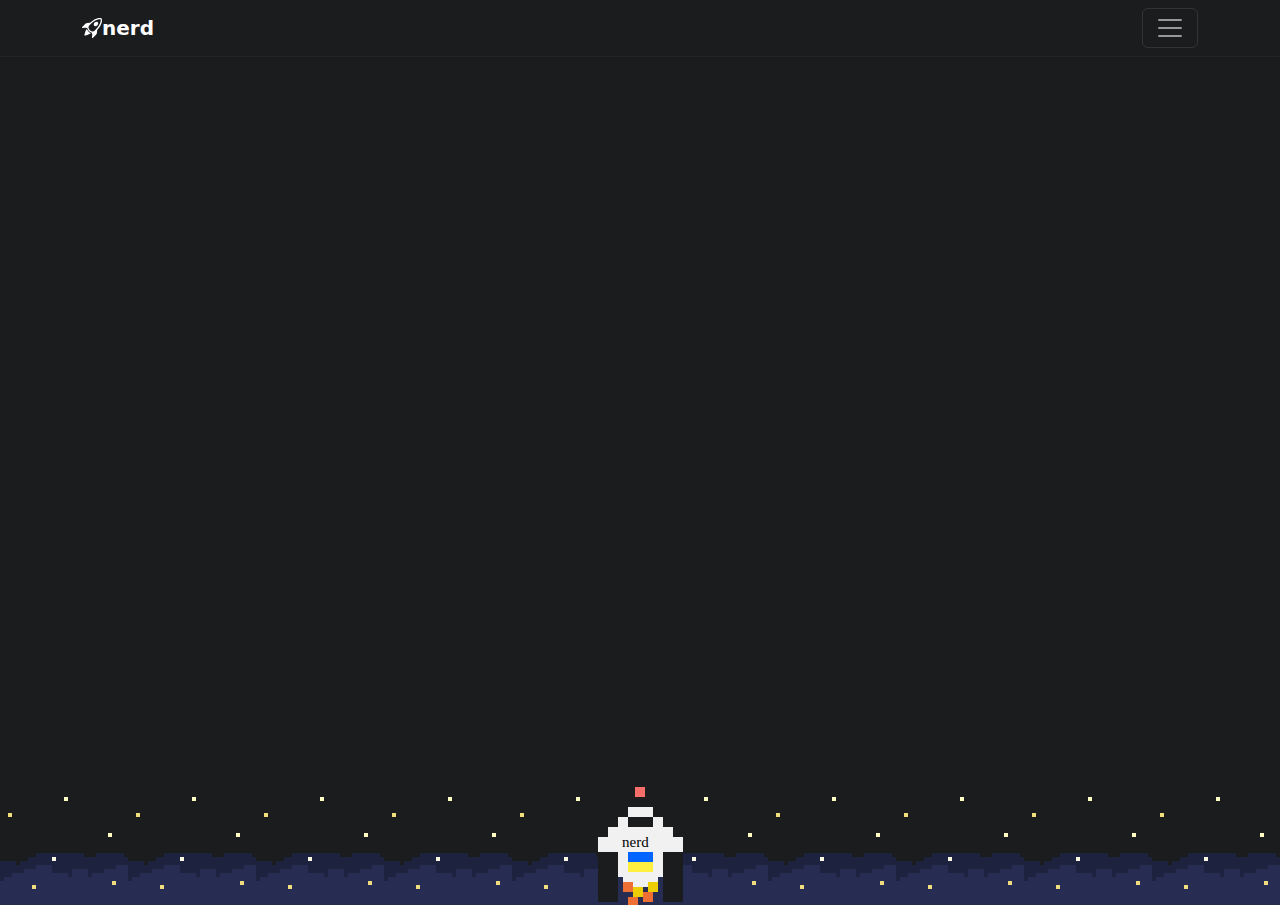
<file: docs/index.html>
<!doctype html>
<html lang="en" data-bs-theme="auto">
  <head>
    <link href="https://fonts.googleapis.com/css?family=Fredoka+One" rel="stylesheet">
    <link href="https://fonts.googleapis.com/icon?family=Material+Icons" rel="stylesheet">
    <link href="css/index.css" rel="stylesheet">

    <script src="assets/dist/js/color-modes.js"></script>

    <meta charset="utf-8">
    <meta name="viewport" content="width=device-width, initial-scale=1">
    <meta name="description" content="">
    <meta name="author" content="Mark Otto, Jacob Thornton, and Bootstrap contributors">
    <meta name="generator" content="Hugo 0.112.5">
    <title>Nerd: self-learning portal for devs</title>

    <link rel="canonical" href="https://getbootstrap.com/docs/5.3/examples/album/">

    

    

<link href="assets/dist/css/bootstrap.min.css" rel="stylesheet">

    <style>
      .bd-placeholder-img {
        font-size: 1.125rem;
        text-anchor: middle;
        -webkit-user-select: none;
        -moz-user-select: none;
        user-select: none;
      }

      @media (min-width: 768px) {
        .bd-placeholder-img-lg {
          font-size: 3.5rem;
        }
      }

      .b-example-divider {
        width: 100%;
        height: 3rem;
        background-color: rgba(0, 0, 0, .1);
        border: solid rgba(0, 0, 0, .15);
        border-width: 1px 0;
        box-shadow: inset 0 .5em 1.5em rgba(0, 0, 0, .1), inset 0 .125em .5em rgba(0, 0, 0, .15);
      }

      .b-example-vr {
        flex-shrink: 0;
        width: 1.5rem;
        height: 100vh;
      }

      .bi {
        vertical-align: -.125em;
        fill: currentColor;
      }

      .nav-scroller {
        position: relative;
        z-index: 2;
        height: 2.75rem;
        overflow-y: hidden;
      }

      .nav-scroller .nav {
        display: flex;
        flex-wrap: nowrap;
        padding-bottom: 1rem;
        margin-top: -1px;
        overflow-x: auto;
        text-align: center;
        white-space: nowrap;
        -webkit-overflow-scrolling: touch;
      }

      .btn-bd-primary {
        --bd-violet-bg: #712cf9;
        --bd-violet-rgb: 112.520718, 44.062154, 249.437846;

        --bs-btn-font-weight: 600;
        --bs-btn-color: var(--bs-white);
        --bs-btn-bg: var(--bd-violet-bg);
        --bs-btn-border-color: var(--bd-violet-bg);
        --bs-btn-hover-color: var(--bs-white);
        --bs-btn-hover-bg: #6528e0;
        --bs-btn-hover-border-color: #6528e0;
        --bs-btn-focus-shadow-rgb: var(--bd-violet-rgb);
        --bs-btn-active-color: var(--bs-btn-hover-color);
        --bs-btn-active-bg: #5a23c8;
        --bs-btn-active-border-color: #5a23c8;
      }
      .bd-mode-toggle {
        z-index: 1500;
      }
    </style>

    
  </head>
  <body>
    <svg xmlns="http://www.w3.org/2000/svg" style="display: none;">
      <symbol id="check2" viewBox="0 0 16 16">
        <path d="M13.854 3.646a.5.5 0 0 1 0 .708l-7 7a.5.5 0 0 1-.708 0l-3.5-3.5a.5.5 0 1 1 .708-.708L6.5 10.293l6.646-6.647a.5.5 0 0 1 .708 0z"/>
      </symbol>
      <symbol id="circle-half" viewBox="0 0 16 16">
        <path d="M8 15A7 7 0 1 0 8 1v14zm0 1A8 8 0 1 1 8 0a8 8 0 0 1 0 16z"/>
      </symbol>
      <symbol id="moon-stars-fill" viewBox="0 0 16 16">
        <path d="M6 .278a.768.768 0 0 1 .08.858 7.208 7.208 0 0 0-.878 3.46c0 4.021 3.278 7.277 7.318 7.277.527 0 1.04-.055 1.533-.16a.787.787 0 0 1 .81.316.733.733 0 0 1-.031.893A8.349 8.349 0 0 1 8.344 16C3.734 16 0 12.286 0 7.71 0 4.266 2.114 1.312 5.124.06A.752.752 0 0 1 6 .278z"/>
        <path d="M10.794 3.148a.217.217 0 0 1 .412 0l.387 1.162c.173.518.579.924 1.097 1.097l1.162.387a.217.217 0 0 1 0 .412l-1.162.387a1.734 1.734 0 0 0-1.097 1.097l-.387 1.162a.217.217 0 0 1-.412 0l-.387-1.162A1.734 1.734 0 0 0 9.31 6.593l-1.162-.387a.217.217 0 0 1 0-.412l1.162-.387a1.734 1.734 0 0 0 1.097-1.097l.387-1.162zM13.863.099a.145.145 0 0 1 .274 0l.258.774c.115.346.386.617.732.732l.774.258a.145.145 0 0 1 0 .274l-.774.258a1.156 1.156 0 0 0-.732.732l-.258.774a.145.145 0 0 1-.274 0l-.258-.774a1.156 1.156 0 0 0-.732-.732l-.774-.258a.145.145 0 0 1 0-.274l.774-.258c.346-.115.617-.386.732-.732L13.863.1z"/>
      </symbol>
      <symbol id="sun-fill" viewBox="0 0 16 16">
        <path d="M8 12a4 4 0 1 0 0-8 4 4 0 0 0 0 8zM8 0a.5.5 0 0 1 .5.5v2a.5.5 0 0 1-1 0v-2A.5.5 0 0 1 8 0zm0 13a.5.5 0 0 1 .5.5v2a.5.5 0 0 1-1 0v-2A.5.5 0 0 1 8 13zm8-5a.5.5 0 0 1-.5.5h-2a.5.5 0 0 1 0-1h2a.5.5 0 0 1 .5.5zM3 8a.5.5 0 0 1-.5.5h-2a.5.5 0 0 1 0-1h2A.5.5 0 0 1 3 8zm10.657-5.657a.5.5 0 0 1 0 .707l-1.414 1.415a.5.5 0 1 1-.707-.708l1.414-1.414a.5.5 0 0 1 .707 0zm-9.193 9.193a.5.5 0 0 1 0 .707L3.05 13.657a.5.5 0 0 1-.707-.707l1.414-1.414a.5.5 0 0 1 .707 0zm9.193 2.121a.5.5 0 0 1-.707 0l-1.414-1.414a.5.5 0 0 1 .707-.707l1.414 1.414a.5.5 0 0 1 0 .707zM4.464 4.465a.5.5 0 0 1-.707 0L2.343 3.05a.5.5 0 1 1 .707-.707l1.414 1.414a.5.5 0 0 1 0 .708z"/>
      </symbol>
    </svg>
    
<header data-bs-theme="dark">
  <div class="collapse" id="navbarHeader" style="background-color: #1B1C1E;">
    <div class="container">
      <div class="row">
        <div class="col-sm-8 col-md-7 py-4">
          <h4>About</h4>
          <p class="text-body-secondary">Want to practice? Check out projects <a href="./portal.html">portal</a>.</p>
        </div>
        <div class="col-sm-4 offset-md-1 py-4">
          <h4>Contact</h4>
          <ul class="list-unstyled">
            <li><a href="#" class="text-white">Follow on Twitter</a></li>
            <li><a href="#" class="text-white">Like on Facebook</a></li>
            <li><a href="#" class="text-white">Email me</a></li>
          </ul>
        </div>
      </div>
    </div>
  </div>
  <div class="navbar navbar-dark shadow-sm" style="background-color: #1B1C1E;">
    <div class="container">
      <a href="./" class="navbar-brand d-flex align-items-center">
        <svg xmlns="http://www.w3.org/2000/svg" width="20" height="20" fill="currentColor" class="bi bi-rocket-takeoff" viewBox="0 0 16 16">
          <path d="M9.752 6.193c.599.6 1.73.437 2.528-.362.798-.799.96-1.932.362-2.531-.599-.6-1.73-.438-2.528.361-.798.8-.96 1.933-.362 2.532Z"/>
          <path d="M15.811 3.312c-.363 1.534-1.334 3.626-3.64 6.218l-.24 2.408a2.56 2.56 0 0 1-.732 1.526L8.817 15.85a.51.51 0 0 1-.867-.434l.27-1.899c.04-.28-.013-.593-.131-.956a9.42 9.42 0 0 0-.249-.657l-.082-.202c-.815-.197-1.578-.662-2.191-1.277-.614-.615-1.079-1.379-1.275-2.195l-.203-.083a9.556 9.556 0 0 0-.655-.248c-.363-.119-.675-.172-.955-.132l-1.896.27A.51.51 0 0 1 .15 7.17l2.382-2.386c.41-.41.947-.67 1.524-.734h.006l2.4-.238C9.005 1.55 11.087.582 12.623.208c.89-.217 1.59-.232 2.08-.188.244.023.435.06.57.093.067.017.12.033.16.045.184.06.279.13.351.295l.029.073a3.475 3.475 0 0 1 .157.721c.055.485.051 1.178-.159 2.065Zm-4.828 7.475.04-.04-.107 1.081a1.536 1.536 0 0 1-.44.913l-1.298 1.3.054-.38c.072-.506-.034-.993-.172-1.418a8.548 8.548 0 0 0-.164-.45c.738-.065 1.462-.38 2.087-1.006ZM5.205 5c-.625.626-.94 1.351-1.004 2.09a8.497 8.497 0 0 0-.45-.164c-.424-.138-.91-.244-1.416-.172l-.38.054 1.3-1.3c.245-.246.566-.401.91-.44l1.08-.107-.04.039Zm9.406-3.961c-.38-.034-.967-.027-1.746.163-1.558.38-3.917 1.496-6.937 4.521-.62.62-.799 1.34-.687 2.051.107.676.483 1.362 1.048 1.928.564.565 1.25.941 1.924 1.049.71.112 1.429-.067 2.048-.688 3.079-3.083 4.192-5.444 4.556-6.987.183-.771.18-1.345.138-1.713a2.835 2.835 0 0 0-.045-.283 3.078 3.078 0 0 0-.3-.041Z"/>
          <path d="M7.009 12.139a7.632 7.632 0 0 1-1.804-1.352A7.568 7.568 0 0 1 3.794 8.86c-1.102.992-1.965 5.054-1.839 5.18.125.126 3.936-.896 5.054-1.902Z"/>
        </svg>
        <strong>nerd</strong>
      </a>
      <button class="navbar-toggler" type="button" data-bs-toggle="collapse" data-bs-target="#navbarHeader" aria-controls="navbarHeader" aria-expanded="false" aria-label="Toggle navigation">
        <span class="navbar-toggler-icon"></span>
      </button>
    </div>
  </div>
</header>

<main style="background-color: #1B1C1E;">
    <div class="wrapper">
        <div class="wrapper-container">
            <div id="content">
                <svg id="graph-svg"></svg>
            </div>
        </div>
    </div>
</main>

<div class="footer">
    <div class="footer-container">
        <svg width="120" height="128">
            <!-- <rect x="55" y="0" width="10" height="10" style="fill:#424242;stroke:6137A3;stroke-width:0.3;"/> -->
            <rect x="55" y="10" width="10" height="10" style="fill:#F56E6C;stroke:6137A3;stroke-width:0.3;"/>
            <!-- <rect x="48" y="20" width="25" height="10" style="fill:#424242;stroke:6137A3;stroke-width:0.3;"/> -->
            <rect x="48" y="30" width="25" height="10" style="fill:#F1F1F2;stroke:F1F1F2;stroke-width:0.3;"/>
            <rect x="38" y="40" width="45" height="10" style="fill:#F1F1F2;stroke:F1F1F2;stroke-width:0.3;"/>
            <rect x="48" y="40" width="25" height="10" style="fill:#1B1C1E;stroke:6137A3;stroke-width:0.3;"/>
            <rect x="28" y="50" width="65" height="10" style="fill:#F1F1F2;stroke:F1F1F2;stroke-width:0.3;"/>
            <rect x="18" y="60" width="85" height="10" style="fill:#F1F1F2;stroke:F1F1F2;stroke-width:0.3;"/>
            <rect x="28" y="50" width="65" height="10" style="fill:#F1F1F2;stroke:F1F1F2;stroke-width:0.3;"/>
            <rect x="18" y="60" width="85" height="10" style="fill:#F1F1F2;stroke:F1F1F2;stroke-width:0.3;"/>
            <g>
                <rect x="18" y="70" width="85" height="10" style="fill:#F1F1F2;stroke:F1F1F2;stroke-width:0.3;"/>
                <text x="42" y="70" font-family="Arial black" font-size="15" fill="#000000">nerd</text>
            </g>
            <rect x="28" y="80" width="65" height="10" style="fill:#F1F1F2;stroke:F1F1F2;stroke-width:0.3;"/>
            <rect x="28" y="90" width="65" height="10" style="fill:#F1F1F2;stroke:F1F1F2;stroke-width:0.3;"/>
            
            <rect x="48" y="75" width="25" height="10" style="fill:#0464ff;stroke:F1F1F2;stroke-width:0.3;"/>
            <rect x="48" y="85" width="25" height="10" style="fill:#ffef3f;stroke:F1F1F2;stroke-width:0.3;"/>
            
            <rect x="43" y="100" width="35" height="10" style="fill:#F1F1F2;stroke:F1F1F2;stroke-width:0.3;"/>
            <rect x="18" y="75" width="20" height="50" style="fill:#1B1C1E;stroke:424242;stroke-width:0.3;"/>
            <rect x="83" y="75" width="20" height="50" style="fill:#1B1C1E;stroke:424242;stroke-width:0.3;"/>
            <rect x="43" y="105" width="10" height="10" style="fill:#ED6F33;stroke:ED6F33;stroke-width:0.3;"/>
            <rect x="53" y="110" width="10" height="10" style="fill:#EDCD04;stroke:EDCD04;stroke-width:0.3;"/>
            <rect x="63" y="115" width="10" height="10" style="fill:#ED6F33;stroke:ED6F33;stroke-width:0.3;"/>
            <rect x="68" y="105" width="10" height="10" style="fill:#EDCD04;stroke:EDCD04;stroke-width:0.3;"/>
            <rect x="48" y="120" width="10" height="10" style="fill:#ED6F33;stroke:EDCD04;stroke-width:0.3;"/>
        </svg>
    </div>
</div>
<script src="assets/dist/js/bootstrap.bundle.min.js"></script>

<script src="https://d3js.org/d3.v6.min.js"></script>
<script src="js/data.js"></script>
<script src="js/index.js"></script>

    </body>
</html>
</file>
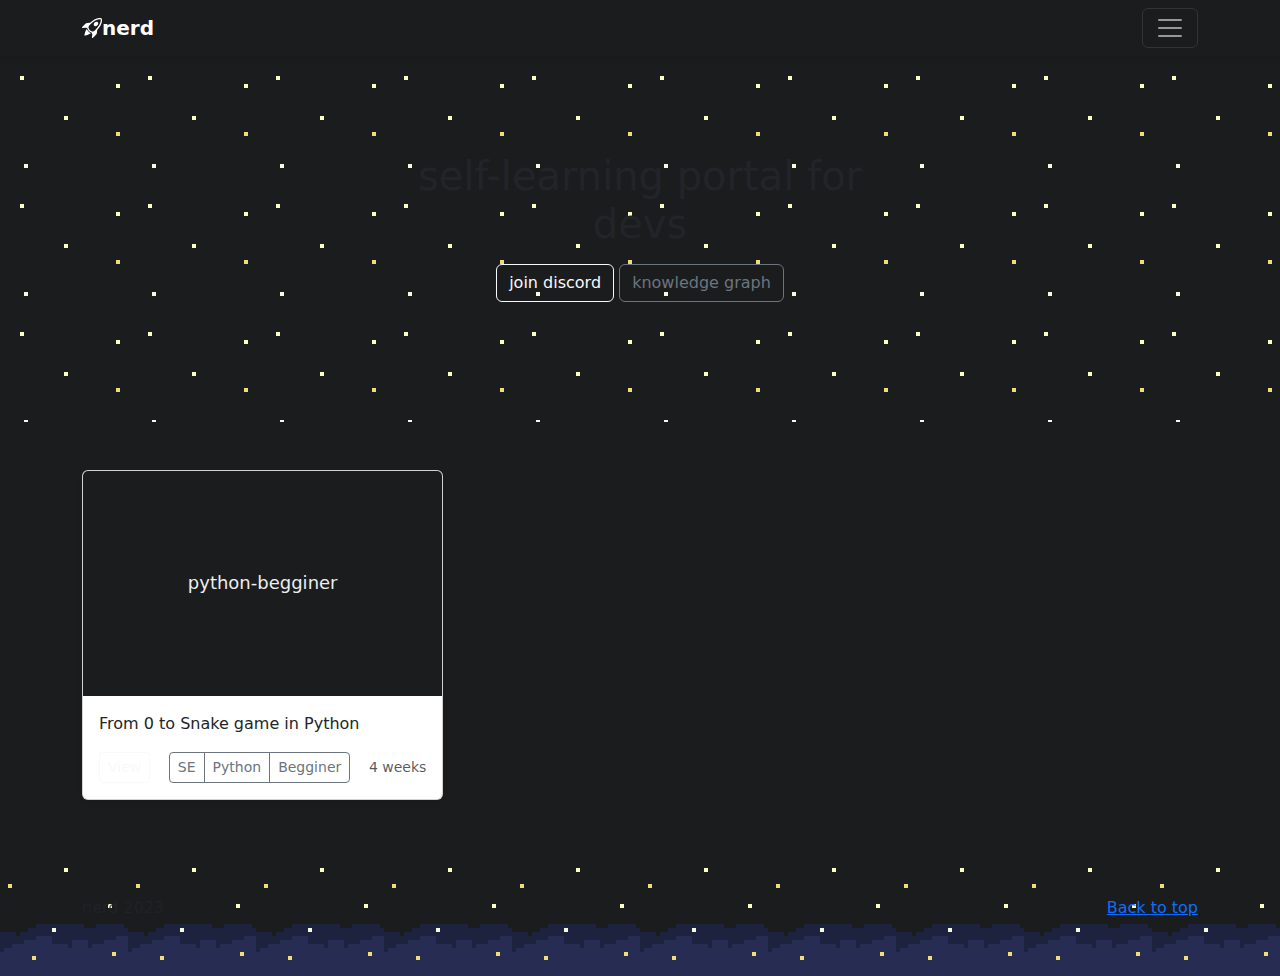
<file: docs/portal.html>
<!doctype html>
<html lang="en" data-bs-theme="auto">
  <head>
    <script src="assets/dist/js/color-modes.js"></script>

    <meta charset="utf-8">
    <meta name="viewport" content="width=device-width, initial-scale=1">
    <meta name="description" content="">
    <meta name="author" content="Mark Otto, Jacob Thornton, and Bootstrap contributors">
    <meta name="generator" content="Hugo 0.112.5">
    <title>Nerd: self-learning portal for devs</title>

    <link rel="canonical" href="https://getbootstrap.com/docs/5.3/examples/album/">

    

    

<link href="assets/dist/css/bootstrap.min.css" rel="stylesheet">

    <style>
      .bd-placeholder-img {
        font-size: 1.125rem;
        text-anchor: middle;
        -webkit-user-select: none;
        -moz-user-select: none;
        user-select: none;
      }

      @media (min-width: 768px) {
        .bd-placeholder-img-lg {
          font-size: 3.5rem;
        }
      }

      .b-example-divider {
        width: 100%;
        height: 3rem;
        background-color: rgba(0, 0, 0, .1);
        border: solid rgba(0, 0, 0, .15);
        border-width: 1px 0;
        box-shadow: inset 0 .5em 1.5em rgba(0, 0, 0, .1), inset 0 .125em .5em rgba(0, 0, 0, .15);
      }

      .b-example-vr {
        flex-shrink: 0;
        width: 1.5rem;
        height: 100vh;
      }

      .bi {
        vertical-align: -.125em;
        fill: currentColor;
      }

      .nav-scroller {
        position: relative;
        z-index: 2;
        height: 2.75rem;
        overflow-y: hidden;
      }

      .nav-scroller .nav {
        display: flex;
        flex-wrap: nowrap;
        padding-bottom: 1rem;
        margin-top: -1px;
        overflow-x: auto;
        text-align: center;
        white-space: nowrap;
        -webkit-overflow-scrolling: touch;
      }

      .btn-bd-primary {
        --bd-violet-bg: #712cf9;
        --bd-violet-rgb: 112.520718, 44.062154, 249.437846;

        --bs-btn-font-weight: 600;
        --bs-btn-color: var(--bs-white);
        --bs-btn-bg: var(--bd-violet-bg);
        --bs-btn-border-color: var(--bd-violet-bg);
        --bs-btn-hover-color: var(--bs-white);
        --bs-btn-hover-bg: #6528e0;
        --bs-btn-hover-border-color: #6528e0;
        --bs-btn-focus-shadow-rgb: var(--bd-violet-rgb);
        --bs-btn-active-color: var(--bs-btn-hover-color);
        --bs-btn-active-bg: #5a23c8;
        --bs-btn-active-border-color: #5a23c8;
      }
      .bd-mode-toggle {
        z-index: 1500;
      }
    </style>

    
  </head>
  <body>
    <svg xmlns="http://www.w3.org/2000/svg" style="display: none;">
      <symbol id="check2" viewBox="0 0 16 16">
        <path d="M13.854 3.646a.5.5 0 0 1 0 .708l-7 7a.5.5 0 0 1-.708 0l-3.5-3.5a.5.5 0 1 1 .708-.708L6.5 10.293l6.646-6.647a.5.5 0 0 1 .708 0z"/>
      </symbol>
      <symbol id="circle-half" viewBox="0 0 16 16">
        <path d="M8 15A7 7 0 1 0 8 1v14zm0 1A8 8 0 1 1 8 0a8 8 0 0 1 0 16z"/>
      </symbol>
      <symbol id="moon-stars-fill" viewBox="0 0 16 16">
        <path d="M6 .278a.768.768 0 0 1 .08.858 7.208 7.208 0 0 0-.878 3.46c0 4.021 3.278 7.277 7.318 7.277.527 0 1.04-.055 1.533-.16a.787.787 0 0 1 .81.316.733.733 0 0 1-.031.893A8.349 8.349 0 0 1 8.344 16C3.734 16 0 12.286 0 7.71 0 4.266 2.114 1.312 5.124.06A.752.752 0 0 1 6 .278z"/>
        <path d="M10.794 3.148a.217.217 0 0 1 .412 0l.387 1.162c.173.518.579.924 1.097 1.097l1.162.387a.217.217 0 0 1 0 .412l-1.162.387a1.734 1.734 0 0 0-1.097 1.097l-.387 1.162a.217.217 0 0 1-.412 0l-.387-1.162A1.734 1.734 0 0 0 9.31 6.593l-1.162-.387a.217.217 0 0 1 0-.412l1.162-.387a1.734 1.734 0 0 0 1.097-1.097l.387-1.162zM13.863.099a.145.145 0 0 1 .274 0l.258.774c.115.346.386.617.732.732l.774.258a.145.145 0 0 1 0 .274l-.774.258a1.156 1.156 0 0 0-.732.732l-.258.774a.145.145 0 0 1-.274 0l-.258-.774a1.156 1.156 0 0 0-.732-.732l-.774-.258a.145.145 0 0 1 0-.274l.774-.258c.346-.115.617-.386.732-.732L13.863.1z"/>
      </symbol>
      <symbol id="sun-fill" viewBox="0 0 16 16">
        <path d="M8 12a4 4 0 1 0 0-8 4 4 0 0 0 0 8zM8 0a.5.5 0 0 1 .5.5v2a.5.5 0 0 1-1 0v-2A.5.5 0 0 1 8 0zm0 13a.5.5 0 0 1 .5.5v2a.5.5 0 0 1-1 0v-2A.5.5 0 0 1 8 13zm8-5a.5.5 0 0 1-.5.5h-2a.5.5 0 0 1 0-1h2a.5.5 0 0 1 .5.5zM3 8a.5.5 0 0 1-.5.5h-2a.5.5 0 0 1 0-1h2A.5.5 0 0 1 3 8zm10.657-5.657a.5.5 0 0 1 0 .707l-1.414 1.415a.5.5 0 1 1-.707-.708l1.414-1.414a.5.5 0 0 1 .707 0zm-9.193 9.193a.5.5 0 0 1 0 .707L3.05 13.657a.5.5 0 0 1-.707-.707l1.414-1.414a.5.5 0 0 1 .707 0zm9.193 2.121a.5.5 0 0 1-.707 0l-1.414-1.414a.5.5 0 0 1 .707-.707l1.414 1.414a.5.5 0 0 1 0 .707zM4.464 4.465a.5.5 0 0 1-.707 0L2.343 3.05a.5.5 0 1 1 .707-.707l1.414 1.414a.5.5 0 0 1 0 .708z"/>
      </symbol>
    </svg>

<header data-bs-theme="dark">
  <div class="collapse" id="navbarHeader" style="background-color: #1B1C1E;">
    <div class="container">
      <div class="row">
        <div class="col-sm-8 col-md-7 py-4">
          <h4>About</h4>
          <p class="text-body-secondary">Projects below reference to github repos where you can find step by step guides. Also you can check knowledge <a href="./">graph</a> to learn more.</p>
        </div>
        <div class="col-sm-4 offset-md-1 py-4">
          <h4>Contact</h4>
          <ul class="list-unstyled">
            <li><a href="#" class="text-white">Follow on Twitter</a></li>
            <li><a href="#" class="text-white">Like on Facebook</a></li>
            <li><a href="#" class="text-white">Email me</a></li>
          </ul>
        </div>
      </div>
    </div>
  </div>
  <div class="navbar navbar-dark shadow-sm" style="background-color: #1B1C1E;">
    <div class="container">
      <a href="./" class="navbar-brand d-flex align-items-center">
        <svg xmlns="http://www.w3.org/2000/svg" width="20" height="20" fill="currentColor" class="bi bi-rocket-takeoff" viewBox="0 0 16 16">
          <path d="M9.752 6.193c.599.6 1.73.437 2.528-.362.798-.799.96-1.932.362-2.531-.599-.6-1.73-.438-2.528.361-.798.8-.96 1.933-.362 2.532Z"/>
          <path d="M15.811 3.312c-.363 1.534-1.334 3.626-3.64 6.218l-.24 2.408a2.56 2.56 0 0 1-.732 1.526L8.817 15.85a.51.51 0 0 1-.867-.434l.27-1.899c.04-.28-.013-.593-.131-.956a9.42 9.42 0 0 0-.249-.657l-.082-.202c-.815-.197-1.578-.662-2.191-1.277-.614-.615-1.079-1.379-1.275-2.195l-.203-.083a9.556 9.556 0 0 0-.655-.248c-.363-.119-.675-.172-.955-.132l-1.896.27A.51.51 0 0 1 .15 7.17l2.382-2.386c.41-.41.947-.67 1.524-.734h.006l2.4-.238C9.005 1.55 11.087.582 12.623.208c.89-.217 1.59-.232 2.08-.188.244.023.435.06.57.093.067.017.12.033.16.045.184.06.279.13.351.295l.029.073a3.475 3.475 0 0 1 .157.721c.055.485.051 1.178-.159 2.065Zm-4.828 7.475.04-.04-.107 1.081a1.536 1.536 0 0 1-.44.913l-1.298 1.3.054-.38c.072-.506-.034-.993-.172-1.418a8.548 8.548 0 0 0-.164-.45c.738-.065 1.462-.38 2.087-1.006ZM5.205 5c-.625.626-.94 1.351-1.004 2.09a8.497 8.497 0 0 0-.45-.164c-.424-.138-.91-.244-1.416-.172l-.38.054 1.3-1.3c.245-.246.566-.401.91-.44l1.08-.107-.04.039Zm9.406-3.961c-.38-.034-.967-.027-1.746.163-1.558.38-3.917 1.496-6.937 4.521-.62.62-.799 1.34-.687 2.051.107.676.483 1.362 1.048 1.928.564.565 1.25.941 1.924 1.049.71.112 1.429-.067 2.048-.688 3.079-3.083 4.192-5.444 4.556-6.987.183-.771.18-1.345.138-1.713a2.835 2.835 0 0 0-.045-.283 3.078 3.078 0 0 0-.3-.041Z"/>
          <path d="M7.009 12.139a7.632 7.632 0 0 1-1.804-1.352A7.568 7.568 0 0 1 3.794 8.86c-1.102.992-1.965 5.054-1.839 5.18.125.126 3.936-.896 5.054-1.902Z"/>
        </svg>
        <strong>nerd</strong>
      </a>
      <button class="navbar-toggler" type="button" data-bs-toggle="collapse" data-bs-target="#navbarHeader" aria-controls="navbarHeader" aria-expanded="false" aria-label="Toggle navigation">
        <span class="navbar-toggler-icon"></span>
      </button>
    </div>
  </div>
</header>

<main style="background-image:url('images/background.png')">

  <section class="py-5 text-center container">
    <div class="row py-lg-5">
      <div class="col-lg-6 col-md-8 mx-auto">
        <h1 class="fw-light">self-learning portal for devs</h1>
        <p>
          <a href="#" class="btn btn-outline-light my-2">join discord</a>
          <a href="./" class="btn btn-outline-secondary my-2">knowledge graph</a>
        </p>
      </div>
    </div>
  </section>

  <div class="album py-5" style="background-color: #1B1C1E;">
    <div class="container">

      <div class="row row-cols-1 row-cols-sm-2 row-cols-md-3 g-3">
        <div class="col">
          <div class="card shadow-sm">
            <svg class="bd-placeholder-img card-img-top" width="100%" height="225" xmlns="http://www.w3.org/2000/svg" role="img" aria-label="Placeholder: Thumbnail" preserveAspectRatio="xMidYMid slice" focusable="false"><title>Placeholder</title><rect width="100%" height="100%" fill="#1B1C1E"/><text x="50%" y="50%" fill="#eceeef" dy=".3em">python-begginer</text></svg>
            <div class="card-body">
              <p class="card-text">From 0 to Snake game in Python</p>
              <div class="d-flex justify-content-between align-items-center">
                <div class="btn-group">
                  <a href="https://github.com/mykytapavlov/python-beginner"><button type="button" class="btn btn-sm btn-outline-light">View</button></a>
                </div>
                <div class="btn-group">
                  <button type="button" class="btn btn-sm btn-outline-secondary">SE</button>
                  <button type="button" class="btn btn-sm btn-outline-secondary">Python</button>
                  <button type="button" class="btn btn-sm btn-outline-secondary">Begginer</button>
                </div>
                <small class="text-body-secondary">4 weeks</small>
              </div>
            </div>
          </div>
        </div>
      </div>
    </div>
  </div>

</main>

<footer class="text-body-secondary py-5" style="background-image:url('images/footer-background.png'); height: 128px;">
  <div class="container">
    <p class="float-end mb-1">
      <a href="#">Back to top</a>
    </p>
    <p class="mb-1">nerd 2023</p>
  </div>
</footer>
<script src="assets/dist/js/bootstrap.bundle.min.js"></script>

    </body>
</html>
</file>
<file: docs/css/index.css>
html {
    height: 100%;
    background-color: #1B1C1E;
}

body {
    height: 100%;
    margin: 0;
    font-family: 'Open Sans', 'Helvetica Neue', Helvetica, Arial, sans-serif;
    overflow: hidden;
}

.header {
    height: 50px;
    display: flex;
    align-items: center;
}

.header-container {
    margin-left: 10px;
    margin-right: 10px;
    width: 100%;
}

.menu-left-btn span {
    float: left;
    font-size: 18px;
    text-decoration: none;
    font-family: 'Fredoka One', cursive;
    color: #B36AE2;
}

.menu-left-btn span:hover {
    color: #00FA92;
}

.menu-right-btn {
    float: right;
    color: #00FA92;
    background-color: #1B1C1E;
}

.menu-right-btn :hover{
    color: #B36AE2;
}

.wrapper {
    display: flex;
    height: calc(100vh - 179px);
}

.wrapper-container {
    border-top: 1px solid #282828;
    flex: 1;
}

#content {
    overflow: auto;
    white-space: nowrap;
    height: 100%;
}

.search-input-container {
    display: flex;
    align-items: center;
    flex-wrap: wrap;
}

.search-input-form {
    display: flex;
    width: 100%;
}

.search-input {
    border: 2px solid #1B1C1E;
    padding: 10px;
    flex: 3;
    background-color: #1B1C1E;
}

.search-input-form span {
    padding: 10px;
    flex: 0;
}

#graph-svg {
    width: 100%; 
    height: auto;
}

.menu-left {
    margin-top: 50px;
    width: 100vw;
    position: fixed;
    top: 0;
    left: 0;
    transform: translate3d(-100vw, 0, 0);
    transition: transform .3s cubic-bezier(0, .52, 0, 1);
    overflow: scroll;
    z-index: 1000;
    background-image: url("../images/background.png");
}

.menu-left.show {
    transform: translate3d(0vw, 0, 0);
    z-index: 1000;
}

.menu-left-container {
    display: flex;
    height: calc(100vh - 179px);
}

.search-list {
    flex: 1;
    margin: 10px;
    text-align: center; 
    border: none;
}

.search-link:hover {
    color: #B36AE2;
}

.menu-right {
    margin-top: 50px;
    width: 100vw;
    position: fixed;
    top: 0;
    left: 0;
    transform: translate3d(100vw, 0, 0);
    transition: transform .3s cubic-bezier(0, .52, 0, 1);
    overflow: scroll;
    z-index: 1000;
    background-image: url("../images/background.png");
}

.menu-right.show {
    transform: translate3d(0vw, 0, 0);
}

.menu-right-container{
    display: flex;
    height: calc(100vh - 179px);
}

.footer {
    display: flex;
    color: #bbbbbb;
    bottom: 0;
    align-items: center;
    background-color: #282828;
    background-image: url("../images/footer-background.png");
    height: 128px;
}

.footer-container {
    width: 100%;
    text-align: center;
}
</file>
